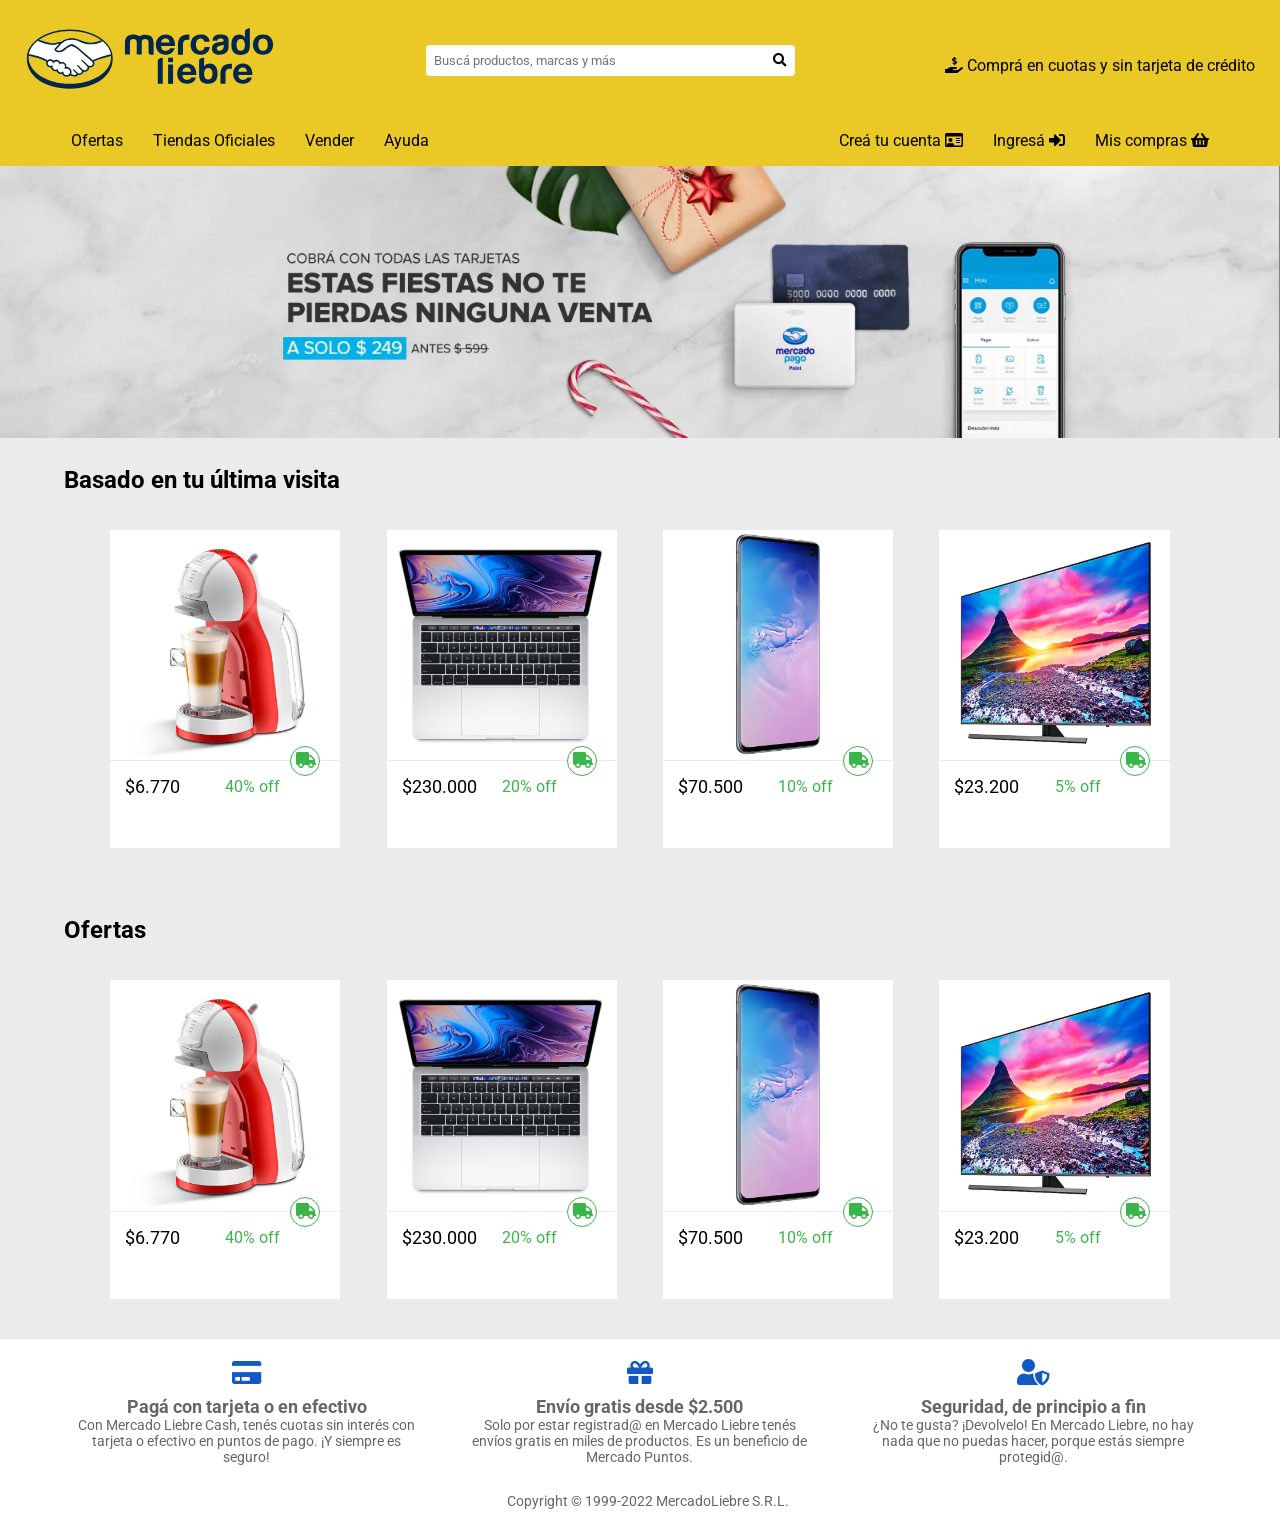
<file: src/views/index.html>
<!DOCTYPE html>
<html lang="en">
<head>
    <meta charset="UTF-8">
    <meta http-equiv="X-UA-Compatible" content="IE=edge">
    <meta name="viewport" content="width=device-width, initial-scale=1.0">
    <title>MercadoLiebre</title>
    <link href="https://cdnjs.cloudflare.com/ajax/libs/font-awesome/5.15.3/css/all.min.css" rel="stylesheet" />
    <link rel="preconnect" href="https://fonts.googleapis.com">
    <link rel="preconnect" href="https://fonts.gstatic.com" crossorigin>
    <link href="https://fonts.googleapis.com/css2?family=Roboto&display=swap" rel="stylesheet">
    <link rel="stylesheet" href="/public/css/home.css">
</head>
<body>
    <header>
        <section class="header-menu">
            <a href="/src/views/index.html"><img src="/public/img/logo-mercado-liebre.svg" alt="Logo MercadoLiebre" class="logo"></a>
            <div class="header-menu-busqueda">
                <form action="/" method="get">
                    <input type="text" name="search" class="search" placeholder="Buscá productos, marcas y más" required>
                    <button class="searchBtn"><i class="fas fa-search"></i></button>
                </form>
            </div>
            <h2 class="header-pagos"><i class="fas fa-hand-holding-usd"></i> Comprá en cuotas y sin tarjeta de crédito</h2>
        </section>
        <nav>
            <ul class="nav-izq">
                <li><a href="#">Ofertas</a></li>
                <li><a href="#">Tiendas Oficiales</a></li>
                <li><a href="#">Vender</a></li>
                <li><a href="#">Ayuda</a></li>
            </ul>
            <ul class="nav-der">
                <li><a href="/src/views/register.html">Creá tu cuenta <i class="far fa-id-card"></i></a></li>
                <li><a href="/src/views/login.html">Ingresá <i class="fas fa-sign-in-alt"></i></a></li>
                <li><a href="#">Mis compras <i class="fas fa-shopping-basket"></i></a></li>
            </ul>
        </nav>
        <div class="burger-menu centrado">
            <i class="fas fa-bars"></i>
        </div>
        <img src="/public/img/img-home-banner.jpg" alt="Home Banner" class="banner">
    </header>

    <main>
        <section>
            <h2>Basado en tu última visita</h2>
            <ul class="main-flex">
                <li>
                    <article>
                        <img src="/public/img/img-cafetera-moulinex.jpg" alt="Cafetera Moulinex">
                        <div class="main-article-prod">
                            <div class="logo-envio"><i class="fas fa-truck"></i></div>
                            <div class="precio-desc">
                                <p class="precio">$6.770</p>
                                <p class="descuentos">40% off</p>
                            </div>
                            <p class="descripcion">Cafetera Moulinex</p>
                        </div>
                    </article>
                </li>
                <li>
                    <article>
                        <img src="/public/img/img-macbook-pro-2019.jpg" alt="MacBook Pro 2019">
                        <div class="main-article-prod">
                            <div class="logo-envio"><i class="fas fa-truck"></i></div>
                            <div class="precio-desc">
                                <p class="precio">$230.000</p>
                                <p class="descuentos">20% off</p>
                            </div>
                            <p class="descripcion">MacBook Pro 2019</p>
                        </div>
                    </article>
                </li>
                <li>
                    <article>
                        <img src="/public/img/img-samsung-galaxy-s10.jpg" alt="Samsung Galaxy S10">
                        <div class="main-article-prod">
                            <div class="logo-envio"><i class="fas fa-truck"></i></div>
                            <div class="precio-desc">
                                <p class="precio">$70.500</p>
                                <p class="descuentos">10% off</p>
                            </div>
                            <p class="descripcion">Samsung Galaxy S10</p>
                        </div>
                    </article>
                </li>
                <li>
                    <article>
                        <img src="/public/img/img-tv-samsung-smart.jpg" alt="SmartTv Samsung 43\"">
                        <div class="main-article-prod">
                            <div class="logo-envio"><i class="fas fa-truck"></i></div>
                            <div class="precio-desc">
                                <p class="precio">$23.200</p>
                                <p class="descuentos">5% off</p>
                            </div>
                            <p class="descripcion">SmartTv Samsung 43"</p>
                        </div>
                    </article>
                </li>
            </ul>
        </section>
        <section>
            <h2>Ofertas</h2>
            <ul class="main-flex">
                <li>
                    <article>
                        <img src="/public/img/img-cafetera-moulinex.jpg" alt="Cafetera Moulinex">
                        <div class="main-article-prod">
                            <div class="logo-envio"><i class="fas fa-truck"></i></div>
                            <div class="precio-desc">
                                <p class="precio">$6.770</p>
                                <p class="descuentos">40% off</p>
                            </div>
                            <p class="descripcion">Cafetera Moulinex</p>
                        </div>
                    </article>
                </li>
                <li>
                    <article>
                        <img src="/public/img/img-macbook-pro-2019.jpg" alt="MacBook Pro 2019">
                        <div class="main-article-prod">
                            <div class="logo-envio"><i class="fas fa-truck"></i></div>
                            <div class="precio-desc">
                                <p class="precio">$230.000</p>
                                <p class="descuentos">20% off</p>
                            </div>
                            <p class="descripcion">MacBook Pro 2019</p>
                        </div>
                    </article>
                </li>
                <li>
                    <article>
                        <img src="/public/img/img-samsung-galaxy-s10.jpg" alt="Samsung Galaxy S10">
                        <div class="main-article-prod">
                            <div class="logo-envio"><i class="fas fa-truck"></i></div>
                            <div class="precio-desc">
                                <p class="precio">$70.500</p>
                                <p class="descuentos">10% off</p>
                            </div>
                            <p class="descripcion">Samsung Galaxy S10</p>
                        </div>
                    </article>
                </li>
                <li>
                    <article>
                        <img src="/public/img/img-tv-samsung-smart.jpg" alt="SmartTv Samsung 43\"">
                        <div class="main-article-prod">
                            <div class="logo-envio"><i class="fas fa-truck"></i></div>
                            <div class="precio-desc">
                                <p class="precio">$23.200</p>
                                <p class="descuentos">5% off</p>
                            </div>
                            <p class="descripcion">SmartTv Samsung 43"</p>
                        </div>
                    </article>
                </li>
        </section>
    </main>

    <footer>
        <div class="footer-data">
            <section class="info">
                <div class="footer-text"><i class="fas fa-credit-card"></i></div>
                <h4>Pagá con tarjeta o en efectivo</h4>
                <p class="footer">Con Mercado Liebre Cash, tenés cuotas sin interés con tarjeta o efectivo en puntos de pago. ¡Y siempre es seguro!</p>
            </section>
            <section class="info">
                <div class="footer-text"><i class="fas fa-gift"></i></div>
                <h4>Envío gratis desde $2.500</h4>
                <p class="footer">Solo por estar registrad@ en Mercado Liebre tenés envíos gratis en miles de productos. Es un beneficio de Mercado Puntos.</p>
            </section>
            <section class="info">
                <div class="footer-text"><i class="fas fa-user-shield"></i></div>
                <h4>Seguridad, de principio a fin</h4>
                <p class="footer">¿No te gusta? ¡Devolvelo! En Mercado Liebre, no hay nada que no puedas hacer, porque estás siempre protegid@.</p>
            </section>
        </div>
        <section class="copyright">
            <p>Copyright © 1999-2022 MercadoLiebre S.R.L.</p>
        </section>
    </footer>
</body>
</html>
</file>
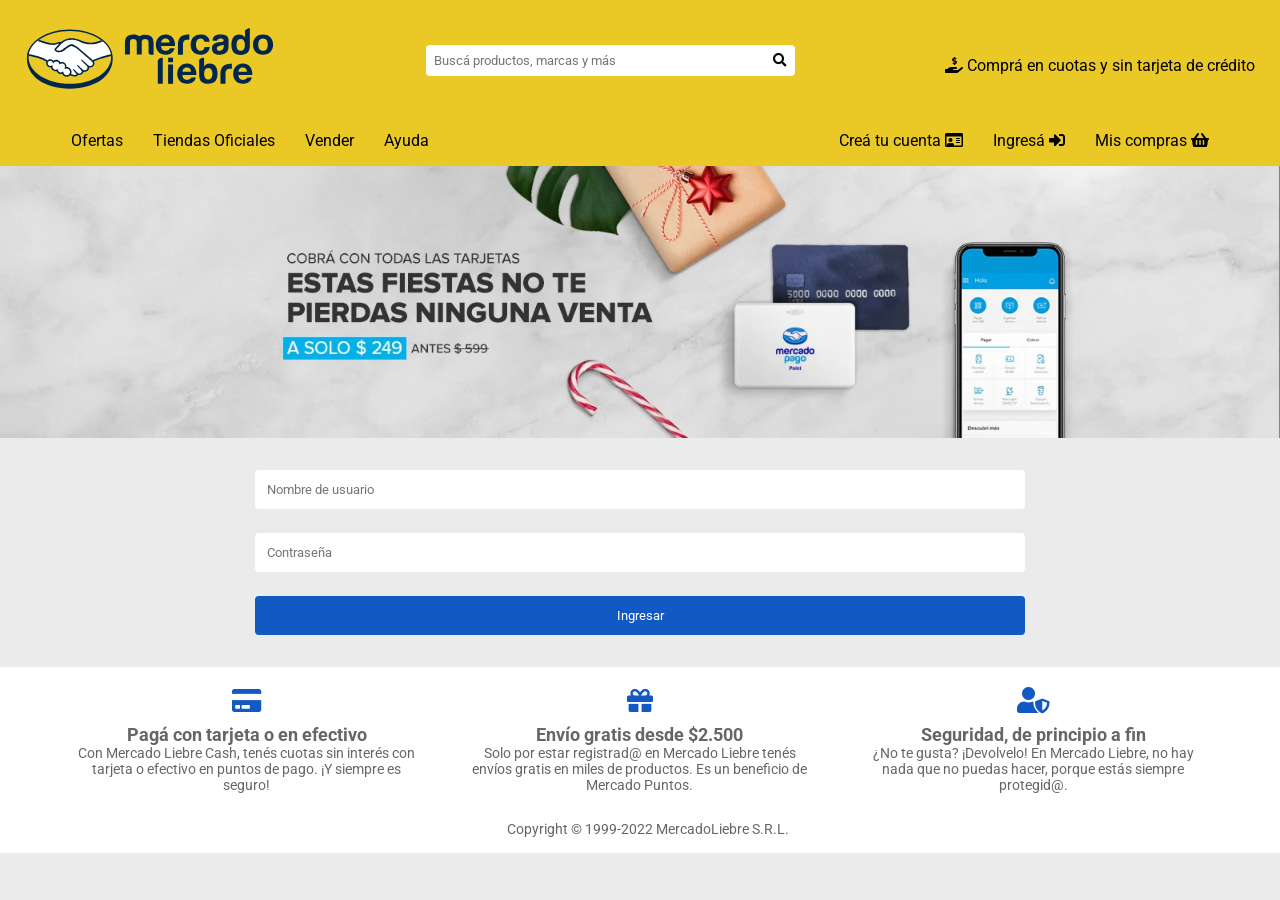
<file: src/views/login.html>
<!DOCTYPE html>
<html lang="en">
<head>
    <meta charset="UTF-8">
    <meta http-equiv="X-UA-Compatible" content="IE=edge">
    <meta name="viewport" content="width=device-width, initial-scale=1.0">
    <title>MercadoLiebre</title>
    <link href="https://cdnjs.cloudflare.com/ajax/libs/font-awesome/5.15.3/css/all.min.css" rel="stylesheet" />
    <link rel="preconnect" href="https://fonts.googleapis.com">
    <link rel="preconnect" href="https://fonts.gstatic.com" crossorigin>
    <link href="https://fonts.googleapis.com/css2?family=Roboto&display=swap" rel="stylesheet">
    <link rel="stylesheet" href="/public/css/login.css">
</head>
<body>
    <header>
        <section class="header-menu">
            <a href="/src/views/index.html"><img src="/public/img/logo-mercado-liebre.svg" alt="Logo MercadoLiebre" class="logo"></a>
            <div class="header-menu-busqueda">
                <form action="/" method="get">
                    <input type="text" name="search" class="search" placeholder="Buscá productos, marcas y más" required>
                    <button class="searchBtn"><i class="fas fa-search"></i></button>
                </form>
            </div>
            <h2 class="header-pagos"><i class="fas fa-hand-holding-usd"></i> Comprá en cuotas y sin tarjeta de crédito</h2>
        </section>
        <nav>
            <ul class="nav-izq">
                <li><a href="#">Ofertas</a></li>
                <li><a href="#">Tiendas Oficiales</a></li>
                <li><a href="#">Vender</a></li>
                <li><a href="#">Ayuda</a></li>
            </ul>
            <ul class="nav-der">
                <li><a href="/src/views/register.html">Creá tu cuenta <i class="far fa-id-card"></i></a></li>
                <li><a href="/src/views/login.html">Ingresá <i class="fas fa-sign-in-alt"></i></a></li>
                <li><a href="#">Mis compras <i class="fas fa-shopping-basket"></i></a></li>
            </ul>
        </nav>
        <div class="burger-menu centrado">
            <i class="fas fa-bars"></i>
        </div>
        <img src="/public/img/img-home-banner.jpg" alt="Home Banner" class="banner">
    </header>

    <main>
        <form action="/" method="POST" class="login-form">
            <div class="form-data">
                <input type="text" name="username" id="username" placeholder="Nombre de usuario" class="data">
            </div>
            <div class="form-data">
                <input type="password" name="password" placeholder="Contraseña" class="data">
            </div>
            <a href="/"><button type="button">Ingresar</button></a>
        </form>
    </main>
    
    <footer>
        <div class="footer-data">
            <section class="info">
                <div class="footer-text"><i class="fas fa-credit-card"></i></div>
                <h4>Pagá con tarjeta o en efectivo</h4>
                <p class="footer">Con Mercado Liebre Cash, tenés cuotas sin interés con tarjeta o efectivo en puntos de pago. ¡Y siempre es seguro!</p>
            </section>
            <section class="info">
                <div class="footer-text"><i class="fas fa-gift"></i></div>
                <h4>Envío gratis desde $2.500</h4>
                <p class="footer">Solo por estar registrad@ en Mercado Liebre tenés envíos gratis en miles de productos. Es un beneficio de Mercado Puntos.</p>
            </section>
            <section class="info">
                <div class="footer-text"><i class="fas fa-user-shield"></i></div>
                <h4>Seguridad, de principio a fin</h4>
                <p class="footer">¿No te gusta? ¡Devolvelo! En Mercado Liebre, no hay nada que no puedas hacer, porque estás siempre protegid@.</p>
            </section>
        </div>
        <section class="copyright">
            <p>Copyright © 1999-2022 MercadoLiebre S.R.L.</p>
        </section>
    </footer>
</body>
</html>
</file>
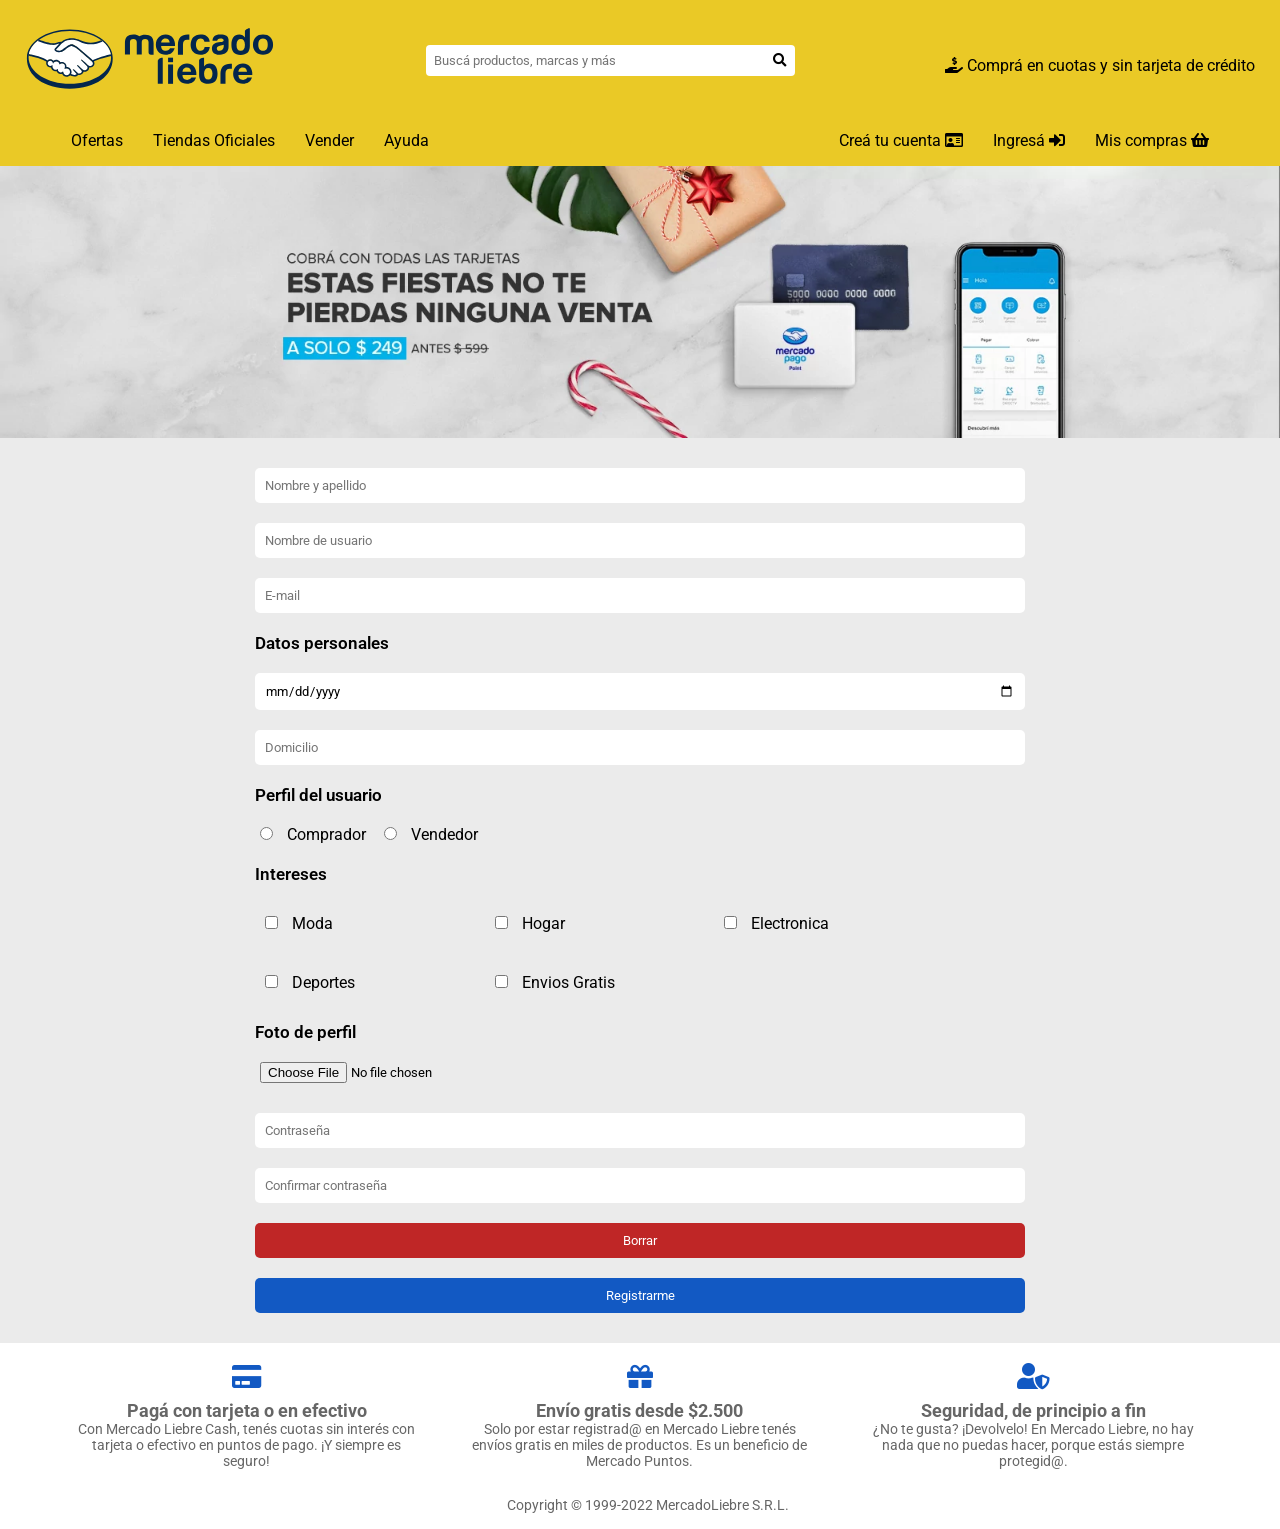
<file: src/views/register.html>
<!DOCTYPE html>
<html lang="en">
<head>
    <meta charset="UTF-8">
    <meta http-equiv="X-UA-Compatible" content="IE=edge">
    <meta name="viewport" content="width=device-width, initial-scale=1.0">
    <title>MercadoLiebre</title>
    <link href="https://cdnjs.cloudflare.com/ajax/libs/font-awesome/5.15.3/css/all.min.css" rel="stylesheet" />
    <link rel="preconnect" href="https://fonts.googleapis.com">
    <link rel="preconnect" href="https://fonts.gstatic.com" crossorigin>
    <link href="https://fonts.googleapis.com/css2?family=Roboto&display=swap" rel="stylesheet">
    <link rel="stylesheet" href="/public/css/register.css">
</head>
<body>
    <header>
        <section class="header-menu">
            <a href="/src/views/index.html"><img src="/public/img/logo-mercado-liebre.svg" alt="Logo MercadoLiebre" class="logo"></a>
            <div class="header-menu-busqueda">
                <form action="/" method="get">
                    <input type="text" name="search" class="search" placeholder="Buscá productos, marcas y más" required>
                    <button class="searchBtn"><i class="fas fa-search"></i></button>
                </form>
            </div>
            <h2 class="header-pagos"><i class="fas fa-hand-holding-usd"></i> Comprá en cuotas y sin tarjeta de crédito</h2>
        </section>
        <nav>
            <ul class="nav-izq">
                <li><a href="#">Ofertas</a></li>
                <li><a href="#">Tiendas Oficiales</a></li>
                <li><a href="#">Vender</a></li>
                <li><a href="#">Ayuda</a></li>
            </ul>
            <ul class="nav-der">
                <li><a href="/src/views/register.html">Creá tu cuenta <i class="far fa-id-card"></i></a></li>
                <li><a href="/src/views/login.html">Ingresá <i class="fas fa-sign-in-alt"></i></a></li>
                <li><a href="#">Mis compras <i class="fas fa-shopping-basket"></i></a></li>
            </ul>
        </nav>
        <div class="burger-menu centrado">
            <i class="fas fa-bars"></i>
        </div>
        <img src="/public/img/img-home-banner.jpg" alt="Home Banner" class="banner">
    </header>

    <main>
        <form action="/" method="POST" class="register-form">
            <div class="form-data">
                <input type="text" name="fullName" id="fullName" placeholder="Nombre y apellido" class="data">
            </div>
            <div class="form-data">
                <input type="text" name="username" id="username" placeholder="Nombre de usuario" class="data">
            </div>
            <div class="form-data">
                <input type="email" name="email" id="email" placeholder="E-mail" class="data">
            </div>
            <div class="form-data">
                <label for="birthdate">Datos personales</label>
                <input type="date" name="birthdate" id="birthdate" class="data">
            </div>
            <div class="form-data">
                <input type="text" name="address" id="address" placeholder="Domicilio" class="data">
            </div>  
            <div class="form-data">
                <label for="profile">Perfil del usuario</label>
                <div>
                        <input type="radio" name="perfil" value="comprador"> <span>Comprador</span>
                        <input type="radio" name="perfil" value="vendedor"> <span>Vendedor</span>
                </div>
            </div>
            <div class="form-data">
                <label for="interests">Intereses</label>
                <div class="checkboxes">
                    <div>
                        <input type="checkbox" name="interests" value="moda"> <span>Moda</span>
                    </div>
                    <div>
                        <input type="checkbox" name="interests" value="hogar"> <span>Hogar</span>
                    </div>
                    <div>
                        <input type="checkbox" name="interests" value="electronica"> <span>Electronica</span>
                    </div>
                    <div>
                        <input type="checkbox" name="interests" value="deportes"> <span>Deportes</span>
                    </div>
                    <div>
                        <input type="checkbox" name="interests" value="envios-gratis"> <span>Envios Gratis</span>
                    </div>
                </div>
            </div>
            <div class="form-data">
                <label for="avatar">Foto de perfil</label>
                <div>
                    <input type="file" name="avatar" id="avatar" accept=".png, .jpg, .jpeg">
                </div>
            </div>  
            <div class="form-data">
                <input type="password" name="password" placeholder="Contraseña" class="data">
            </div>
            <div class="form-data">
                <input type="password" name="password" placeholder="Confirmar contraseña" class="data">
            </div>
            <button type="reset">Borrar</button>
            <a href="/"><button type="button">Registrarme</button></a>
        </form>
    </main>

    <footer>
        <div class="footer-data">
            <section class="info">
                <div class="footer-text"><i class="fas fa-credit-card"></i></div>
                <h4>Pagá con tarjeta o en efectivo</h4>
                <p class="footer">Con Mercado Liebre Cash, tenés cuotas sin interés con tarjeta o efectivo en puntos de pago. ¡Y siempre es seguro!</p>
            </section>
            <section class="info">
                <div class="footer-text"><i class="fas fa-gift"></i></div>
                <h4>Envío gratis desde $2.500</h4>
                <p class="footer">Solo por estar registrad@ en Mercado Liebre tenés envíos gratis en miles de productos. Es un beneficio de Mercado Puntos.</p>
            </section>
            <section class="info">
                <div class="footer-text"><i class="fas fa-user-shield"></i></div>
                <h4>Seguridad, de principio a fin</h4>
                <p class="footer">¿No te gusta? ¡Devolvelo! En Mercado Liebre, no hay nada que no puedas hacer, porque estás siempre protegid@.</p>
            </section>
        </div>
        <section class="copyright">
            <p>Copyright © 1999-2022 MercadoLiebre S.R.L.</p>
        </section>
    </footer>
</body>
</html>
</file>
<file: public/css/home.css>
@import url(var.css);
@import url(header.css);
@import url(footer.css);

main {
    margin: auto;
    width: 90vw;
    max-width: 1200px;
}

main section {
    padding: 16px 0;
}

main article {
    margin: 24px 0;
}

main h2 {
    font-size: 24px;
    color: black;
    padding: 12px 0;
}

main p {
    font-size: 12px;
}

.main-flex {
    display: flex;
    flex-wrap: wrap;
    justify-content: space-evenly;
}

.main-flex li {
    width: 80%;
}

.main-article-prod {
    background-color: white;
    padding: 15px;
    border-top: solid 1px var(--gris-claro);
}

.logo-envio {
    position: relative;
}

.logo-envio i {
    display: block;
    font-size: 16px ;
    padding: 5px;
    height: 30px;
    width: 30px;
    border: 1px solid var(--verde);
    background-color: #FFF;
    color: var(--verde);
    border-radius: 50%;
    position: absolute;
    right: 5px;
    top: -30px;
}

.precio-desc {
    display: flex;
    align-items: center;
    justify-content: space-between;
}

.precio {
    font-size: 18px;
    width: 30%;
}

.descuentos {
    font-size: 16px;
    width: 50%;
    color: var(--verde);
}

main article img {
    max-width: 100%;
    vertical-align: bottom;
}

.descripcion {
    color: var(--gris-oscuro);
    display: none;
    font-size: 16px;
    margin-top: 16px;
}


/*------------------------ MEDIA QUERIES ------------------------*/

@media (min-width: 600px) {
    .main-article-prod {
        padding-bottom: 51px;
    }

    main article {
        transition: box-shadow 150ms;
    }

    main article:hover .logo-envio i {
        transform: rotate(-90deg);
    }

    main article:hover .main-article-prod {
        padding-bottom: 15px;
    }

    main article:hover .descripcion {
        display: block;
    }

    main article:hover {
        box-shadow: 0px 0px 10px rgb( 100 , 100 , 100 );
        cursor: pointer;
    }

    .logo-envio i {
        transition: transform 450ms;
    }

    .main-flex li {
        width: 40%;
    }
}


@media (min-width: 1060px) {
    .main-flex li {
        width: 20%;
    }
}
</file>
<file: public/css/login.css>
@import url(var.css);
@import url(header.css);
@import url(footer.css);

main {
    margin: auto;
    width: 90vw;
    max-width: 800px;
}

.login-form {
    padding: 20px 15px;
}

.data, .login-form button{
    width: 100%;
    border: none;
    padding: 12px;
    margin: 12px 0;
    border-radius: 4px;
}

.login-form button {
    background-color: var(--celeste);
    color: #FFF;
}

.login-form button:hover {
    background-color: #1539c9;
    cursor: pointer;
}
</file>
<file: public/css/register.css>
@import url(var.css);
@import url(header.css);
@import url(footer.css);

main {
    margin: auto;
    width: 90vw;
    max-width: 800px;
}

.register-form {
    padding: 20px 15px;
}

.register-form label {
    display: block;
    font-size: 1.08rem;
    font-weight: 600;
    margin: 10px 0;
}

.data, .register-form button, .form-data div {
    border: none;
    width: 100%;
    margin: 10px 0;
    padding: 10px;
    border-radius: 5px;
}

.form-data div {
    padding-inline: 5px;
}

.form-data div span {
    margin-right: 14px;
    margin-left: 10px;
}

div.checkboxes {
    padding: 0 0 0 5px;
    margin: 0;
    display: flex;
    flex-wrap: wrap;
}

div.checkboxes div {
    width: 80%;
}

.register-form button {
    background-color: var(--rojo);
    color: #FFF;
}

.register-form a button {
    background-color: var(--celeste);
    color: #FFF;
}

.register-form button:hover {
    background-color: #eb0404;
    cursor: pointer;
}

.register-form a button:hover {
    background-color: #1539c9;
    cursor: pointer;
}

#avatar {
    width: 100%;
}

/*------------------------ MEDIA QUERIES ------------------------*/

@media (min-width: 480px) {
    div.checkboxes div {
        width: 40%;
    }
}


@media (min-width: 640px) {
    div.checkboxes div {
        width: 30%;
    }
}
</file>
